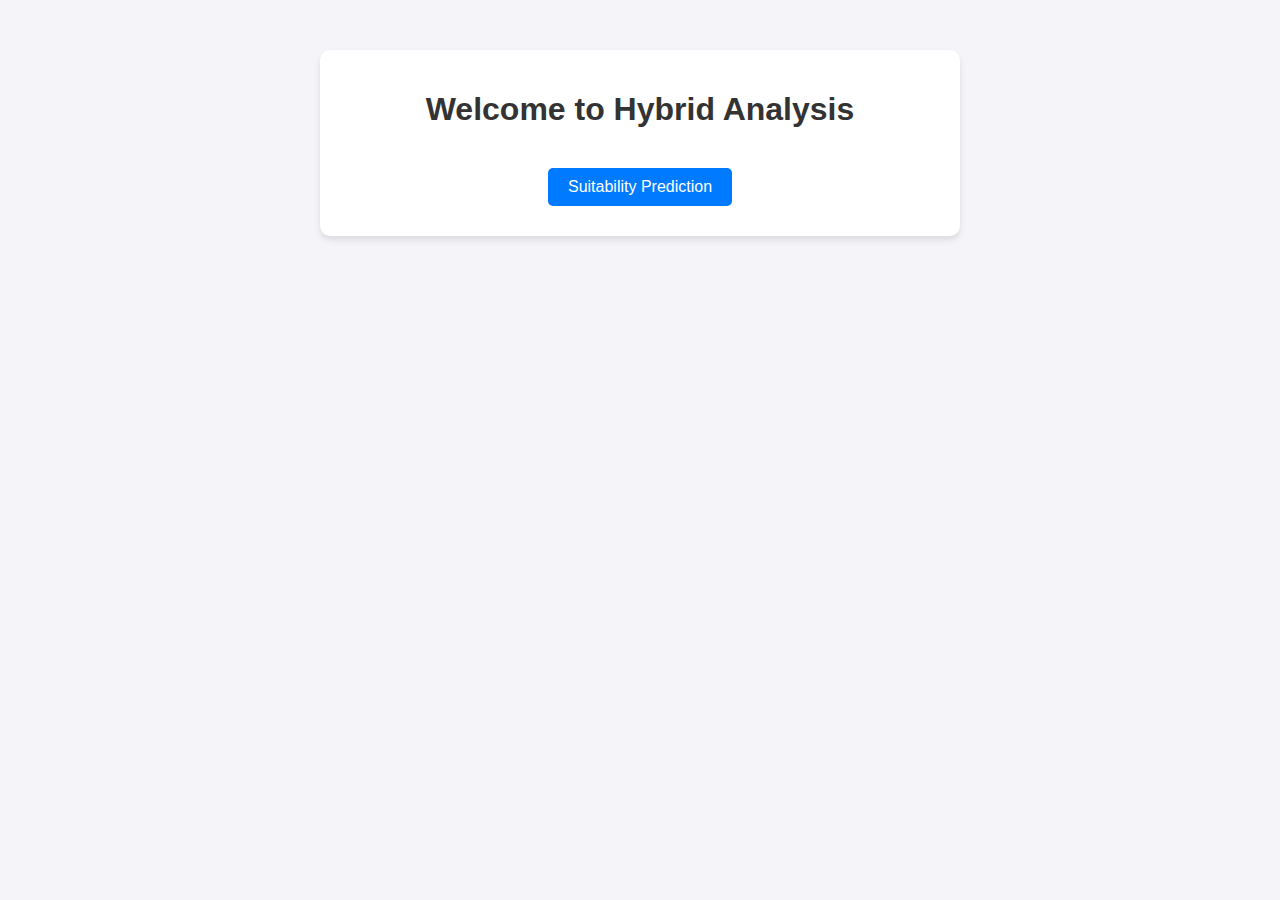
<file: app/templates/index.html>
<!DOCTYPE html>
<html lang="en">
<head>
    <meta charset="UTF-8">
    <meta name="viewport" content="width=device-width, initial-scale=1.0">
    <title>Hybrid Suggestion and Prediction</title>
    <link rel="stylesheet" href="../static/style.css">
</head>
<body>
    <div class="container">
        <h1>Welcome to Hybrid Analysis</h1>
        <div class="options">
            <a href="/prediction" class="button">Suitability Prediction</a>
        </div>
    </div>
</body>
</html>
</file>
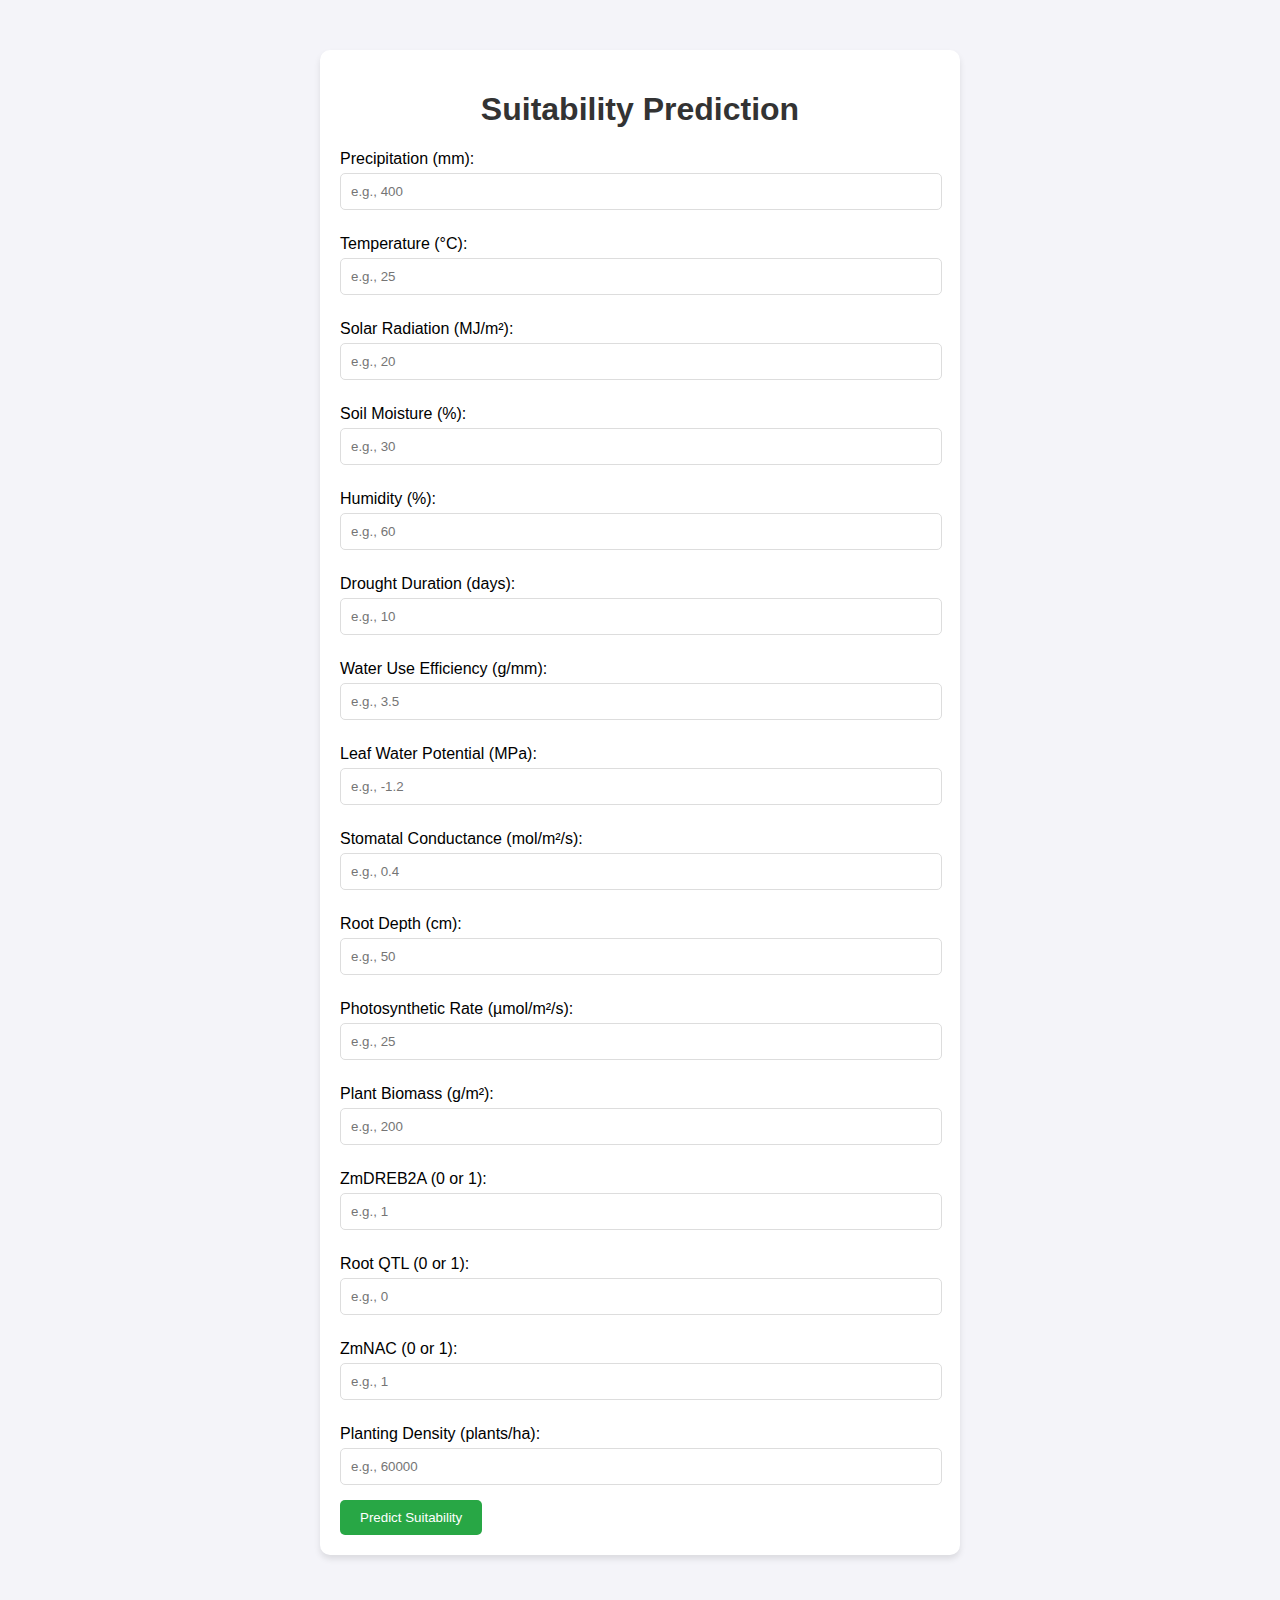
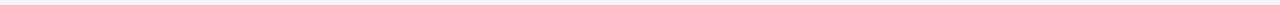
<file: app/templates/prediction.html>
<!DOCTYPE html>
<html lang="en">
<head>
    <meta charset="UTF-8">
    <meta name="viewport" content="width=device-width, initial-scale=1.0">
    <title>Suitability Prediction</title>
    <link rel="stylesheet" href="../static/style.css">
</head>
<body>
    <div class="container">
        <h1>Suitability Prediction</h1>
        <form action="/prediction/result" method="post">
            <label for="precipitation">Precipitation (mm):</label>
            <input type="number" step="0.1" id="precipitation" name="precipitation" placeholder="e.g., 400" required>
            
            <label for="temperature">Temperature (°C):</label>
            <input type="number" step="0.1" id="temperature" name="temperature" placeholder="e.g., 25" required>
            
            <label for="solar_radiation">Solar Radiation (MJ/m²):</label>
            <input type="number" step="0.1" id="solar_radiation" name="solar_radiation" placeholder="e.g., 20" required>
            
            <label for="soil_moisture">Soil Moisture (%):</label>
            <input type="number" step="0.1" id="soil_moisture" name="soil_moisture" placeholder="e.g., 30" required>
            
            <label for="humidity">Humidity (%):</label>
            <input type="number" step="0.1" id="humidity" name="humidity" placeholder="e.g., 60" required>
            
            <label for="drought_duration">Drought Duration (days):</label>
            <input type="number" step="1" id="drought_duration" name="drought_duration" placeholder="e.g., 10" required>
            
            <label for="wue">Water Use Efficiency (g/mm):</label>
            <input type="number" step="0.1" id="wue" name="wue" placeholder="e.g., 3.5" required>
            
            <label for="leaf_water_potential">Leaf Water Potential (MPa):</label>
            <input type="number" step="0.1" id="leaf_water_potential" name="leaf_water_potential" placeholder="e.g., -1.2" required>
            
            <label for="stomatal_conductance">Stomatal Conductance (mol/m²/s):</label>
            <input type="number" step="0.1" id="stomatal_conductance" name="stomatal_conductance" placeholder="e.g., 0.4" required>
            
            <label for="root_depth">Root Depth (cm):</label>
            <input type="number" step="1" id="root_depth" name="root_depth" placeholder="e.g., 50" required>
            
            <label for="photosynthetic_rate">Photosynthetic Rate (µmol/m²/s):</label>
            <input type="number" step="0.1" id="photosynthetic_rate" name="photosynthetic_rate" placeholder="e.g., 25" required>
            
            <label for="plant_biomass">Plant Biomass (g/m²):</label>
            <input type="number" step="1" id="plant_biomass" name="plant_biomass" placeholder="e.g., 200" required>
            
            <label for="zmDREB2A">ZmDREB2A (0 or 1):</label>
            <input type="number" step="1" id="zmDREB2A" name="zmDREB2A" placeholder="e.g., 1" required>
            
            <label for="root_QTL">Root QTL (0 or 1):</label>
            <input type="number" step="1" id="root_QTL" name="root_QTL" placeholder="e.g., 0" required>
            
            <label for="zmNAC">ZmNAC (0 or 1):</label>
            <input type="number" step="1" id="zmNAC" name="zmNAC" placeholder="e.g., 1" required>
            
            <label for="planting_density">Planting Density (plants/ha):</label>
            <input type="number" step="1" id="planting_density" name="planting_density" placeholder="e.g., 60000" required>
            
            <button type="submit">Predict Suitability</button>
        </form>
    </div>
</body>
</html>
</file>
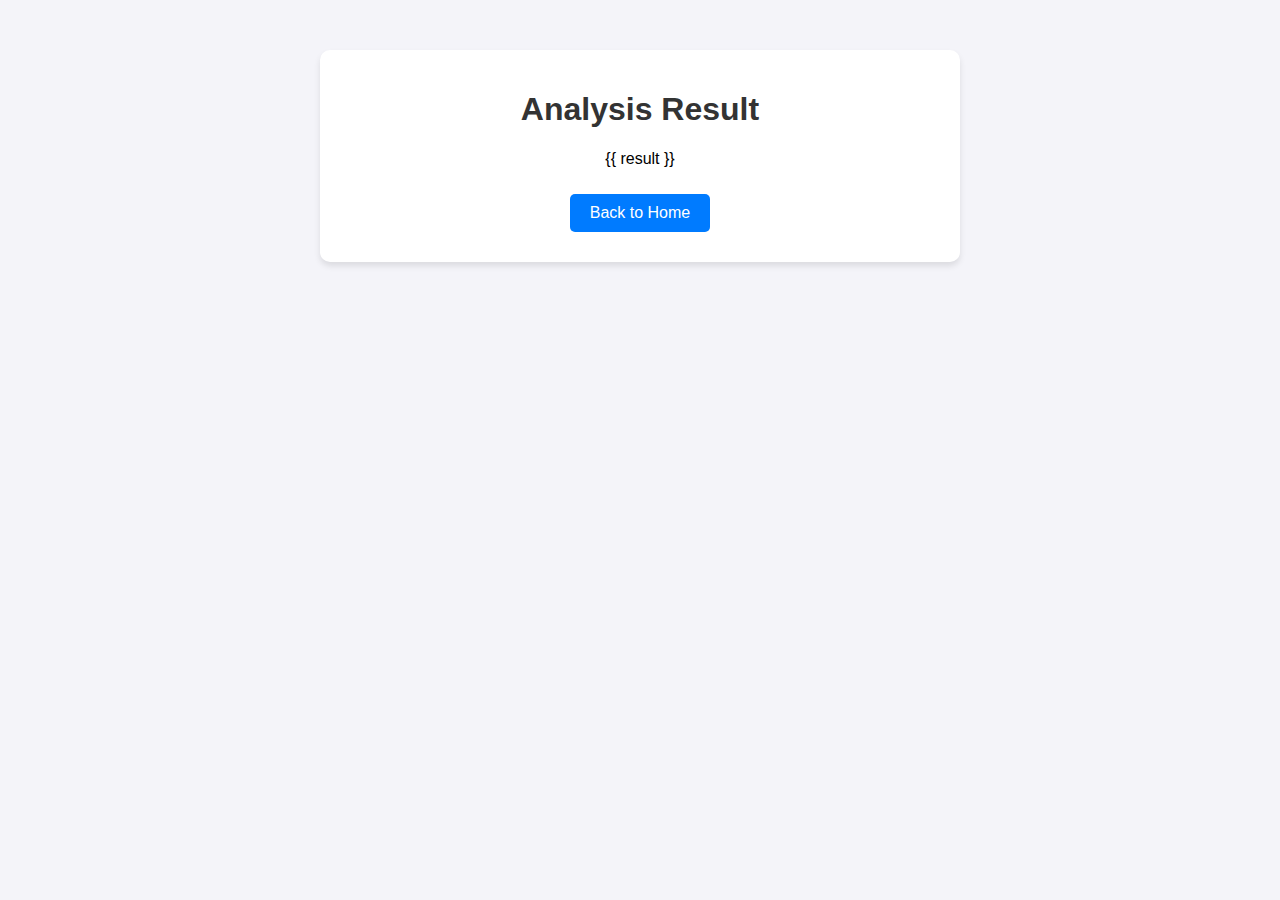
<file: app/templates/result.html>
<!DOCTYPE html>
<html lang="en">
<head>
    <meta charset="UTF-8">
    <meta name="viewport" content="width=device-width, initial-scale=1.0">
    <title>Result</title>
    <link rel="stylesheet" href="../static/style.css">
</head>
<body>
    <div class="container">
        <h1>Analysis Result</h1>
        <p class="result">{{ result }}</p>
        <a href="/" class="button">Back to Home</a>
    </div>
</body>
</html>
</file>
<file: app/static/style.css>
body {
    font-family: Arial, sans-serif;
    background-color: #f4f4f9;
    margin: 0;
    padding: 0;
}

.container {
    text-align: center;
    margin: 50px auto;
    padding: 20px;
    max-width: 600px;
    background: white;
    border-radius: 10px;
    box-shadow: 0px 4px 6px rgba(0, 0, 0, 0.1);
}

h1 {
    color: #333;
}

.options {
    margin-top: 30px;
}

.button {
    display: inline-block;
    padding: 10px 20px;
    margin: 10px;
    background: #007BFF;
    color: white;
    text-decoration: none;
    border-radius: 5px;
    font-size: 16px;
}

.button:hover {
    background: #0056b3;
}

form {
    text-align: left;
}

form label {
    display: block;
    margin: 10px 0 5px;
}

form input {
    width: calc(100% - 20px);
    padding: 10px;
    margin-bottom: 15px;
    border: 1px solid #ddd;
    border-radius: 5px;
}

button {
    background: #28a745;
    color: white;
    border: none;
    padding: 10px 20px;
    cursor: pointer;
    border-radius: 5px;
}

button:hover {
    background: #218838;
}
</file>
